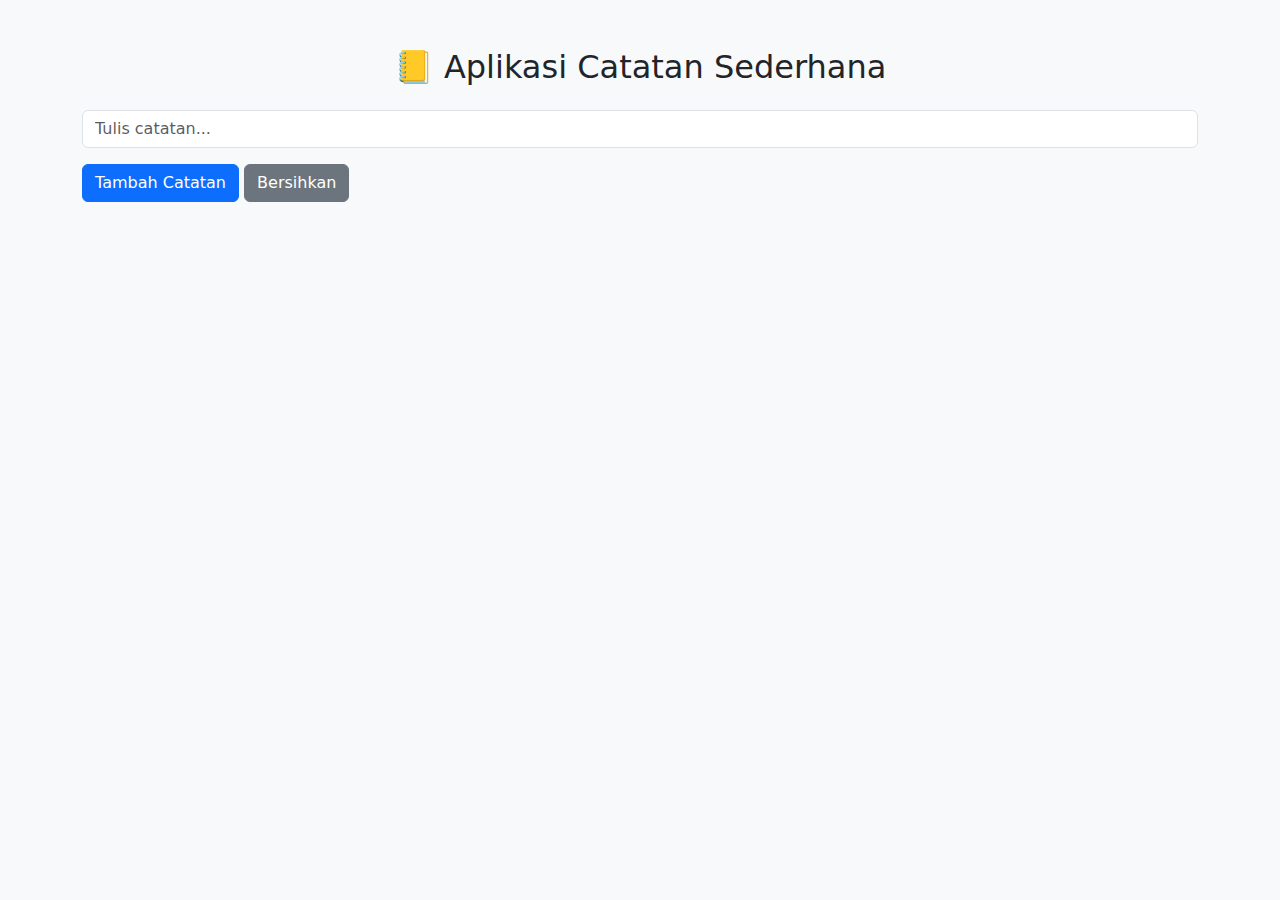
<file: crud-localstorage/index.html>
<!DOCTYPE html>
<html lang="id">
<head>
  <meta charset="UTF-8">
  <meta name="viewport" content="width=device-width, initial-scale=1.0">
  <title>Catatan Sederhana</title>
  <link href="https://cdn.jsdelivr.net/npm/bootstrap@5.3.0/dist/css/bootstrap.min.css" rel="stylesheet">
  <link rel="stylesheet" href="style.css">
</head>
<body>
  <div class="container mt-5">
    <h2 class="text-center mb-4">📒 Aplikasi Catatan Sederhana</h2>

    <div class="mb-3">
      <input type="text" id="noteInput" class="form-control" placeholder="Tulis catatan...">
    </div>
    <div class="mb-3">
      <button class="btn btn-primary" onclick="addNote()">Tambah Catatan</button>
      <button class="btn btn-secondary" onclick="clearForm()">Bersihkan</button>
    </div>

    <ul id="noteList" class="list-group"></ul>
  </div>

  <script src="script.js"></script>
</body>
</html>
</file>
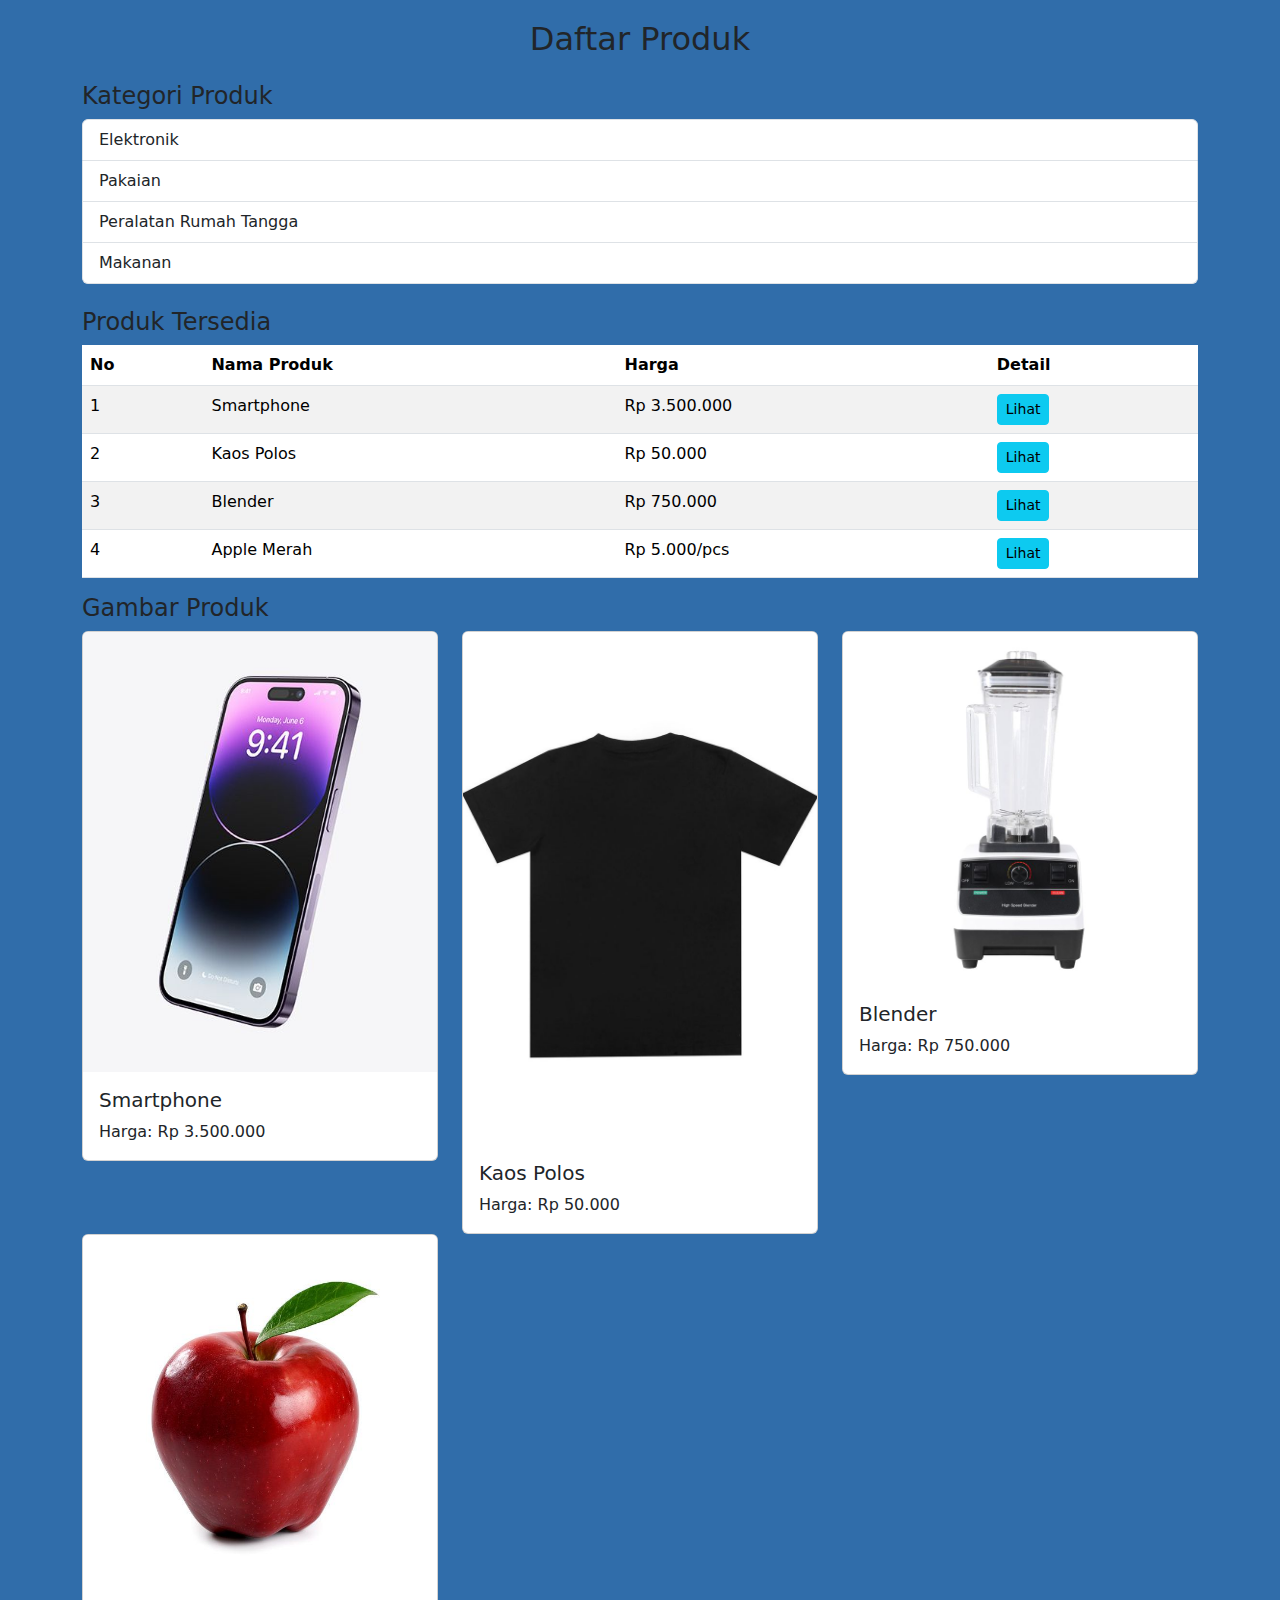
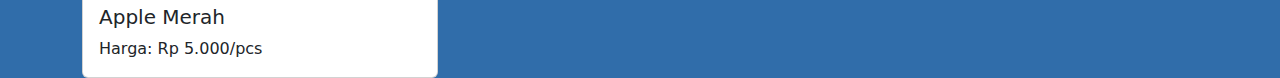
<file: daftar-produk/index.html>
<!DOCTYPE html>
<html lang="id">
<head>
    <meta charset="UTF-8">
    <meta name="viewport" content="width=device-width, initial-scale=1.0">
    <title>Daftar Produk</title>
    <!-- Bootstrap CSS -->
    <link href="https://cdn.jsdelivr.net/npm/bootstrap@5.3.0/dist/css/bootstrap.min.css" rel="stylesheet">
    <!-- CSS Kustom -->
    <style>
        body {
            background-color: #306daa;
        }
        .container {
            margin-top: 20px;
        }
        .product-img {
            max-width: 100%;
            height: auto;
        }
    </style>
</head>
<body>

    <div class="container">
        <h2 class="text-center mb-4">Daftar Produk</h2>

        <!-- List Kategori Produk -->
        <h4>Kategori Produk</h4>
        <ul class="list-group mb-4">
            <li class="list-group-item">Elektronik</li>
            <li class="list-group-item">Pakaian</li>
            <li class="list-group-item">Peralatan Rumah Tangga</li>
            <li class="list-group-item">Makanan</li>
        </ul>

        <!-- Tabel Daftar Produk -->
        <h4>Produk Tersedia</h4>
        <table class="table table-striped">
            <thead>
                <tr>
                    <th>No</th>
                    <th>Nama Produk</th>
                    <th>Harga</th>
                    <th>Detail</th>
                </tr>
            </thead>
            <tbody>
                <tr>
                    <td>1</td>
                    <td>Smartphone</td>
                    <td>Rp 3.500.000</td>
                    <td><button class="btn btn-info btn-sm detail-btn" data-product="Smartphone - Rp 3.500.000">Lihat</button></td>
                </tr>
                <tr>
                    <td>2</td>
                    <td>Kaos Polos</td>
                    <td>Rp 50.000</td>
                    <td><button class="btn btn-info btn-sm detail-btn" data-product="Kaos Polos - Rp 50.000">Lihat</button></td>
                </tr>
                <tr>
                    <td>3</td>
                    <td>Blender</td>
                    <td>Rp 750.000</td>
                    <td><button class="btn btn-info btn-sm detail-btn" data-product="Blender - Rp 750.000">Lihat</button></td>
                </tr>
                <tr>
                    <td>4</td>
                    <td>Apple Merah</td>
                    <td>Rp 5.000/pcs</td>
                    <td><button class="btn btn-info btn-sm detail-btn" data-product="Appl Merah - Rp 5.000/pcs">Lihat</button></td>
                </tr>
            </tbody>
        </table>

        <!-- Gambar Produk -->
        <h4>Gambar Produk</h4>
        <div class="row">
            <div class="col-md-4">
                <div class="card">
                    <img src="smartphone.jpg" class="card-img-top product-img" alt="Smartphone">
                    <div class="card-body">
                        <h5 class="card-title">Smartphone</h5>
                        <p class="card-text">Harga: Rp 3.500.000</p>
                    </div>
                </div>
            </div>
            <div class="col-md-4">
                <div class="card">
                    <img src="kaos.jpg" class="card-img-top product-img" alt="Kaos Polos">
                    <div class="card-body">
                        <h5 class="card-title">Kaos Polos</h5>
                        <p class="card-text">Harga: Rp 50.000</p>
                    </div>
                </div>
            </div>
            <div class="col-md-4">
                <div class="card">
                    <img src="blender.jpg" class="card-img-top product-img" alt="Blender">
                    <div class="card-body">
                        <h5 class="card-title">Blender</h5>
                        <p class="card-text">Harga: Rp 750.000</p>
                    </div>
                </div>
            </div>
            <div class="col-md-4">
                <div class="card">
                    <img src="apple.jpg" class="card-img-top product-img" alt="Blender">
                    <div class="card-body">
                        <h5 class="card-title">Apple Merah</h5>
                        <p class="card-text">Harga: Rp 5.000/pcs</p>
                    </div>
                </div>
            </div>
        </div>
    </div>

    <!-- Bootstrap JS -->
    <script src="https://cdn.jsdelivr.net/npm/bootstrap@5.3.0/dist/js/bootstrap.bundle.min.js"></script>
    <!-- JavaScript untuk tombol detail -->
    <script>
        document.querySelectorAll(".detail-btn").forEach(button => {
            button.addEventListener("click", function() {
                alert("Detail Produk: " + this.getAttribute("data-product"));
            });
        });
    </script>

</body>
</html>
</file>
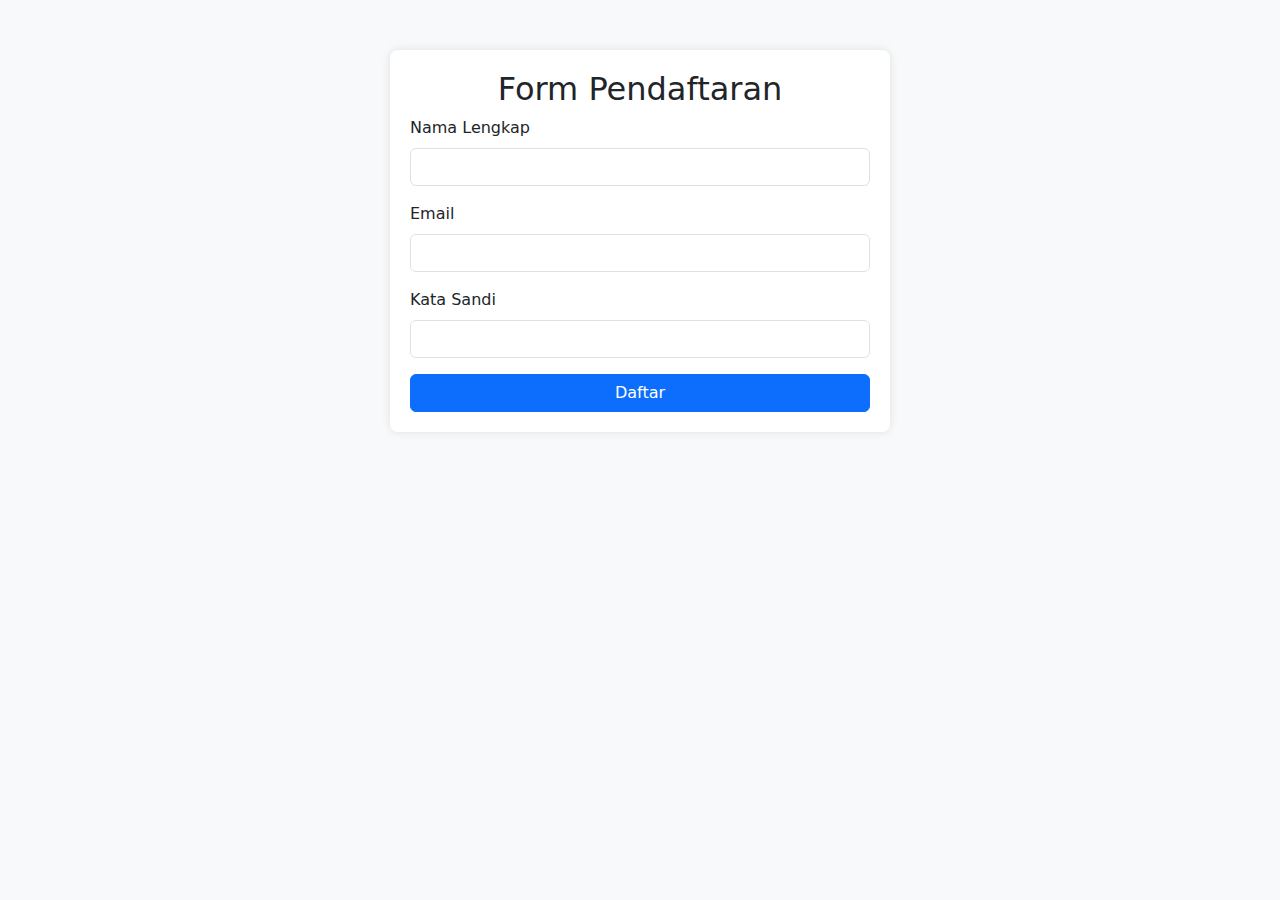
<file: form-pendaftaran/index.html>
<!DOCTYPE html>
<html lang="id">
<head>
    <meta charset="UTF-8">
    <meta name="viewport" content="width=device-width, initial-scale=1.0">
    <title>Form Pendaftaran</title>
    <!-- Bootstrap CSS -->
    <link href="https://cdn.jsdelivr.net/npm/bootstrap@5.3.0/dist/css/bootstrap.min.css" rel="stylesheet">
    <!-- CSS Kustom -->
    <style>
        body {
            background-color: #f8f9fa;
        }
        .container {
            max-width: 500px;
            margin-top: 50px;
            background: white;
            padding: 20px;
            border-radius: 8px;
            box-shadow: 0 0 10px rgba(0, 0, 0, 0.1);
        }
    </style>
</head>
<body>

    <div class="container">
        <h2 class="text-center">Form Pendaftaran</h2>
        <form id="registrationForm">
            <div class="mb-3">
                <label for="name" class="form-label">Nama Lengkap</label>
                <input type="text" class="form-control" id="name" required>
                <small class="text-danger" id="nameError"></small>
            </div>
            <div class="mb-3">
                <label for="email" class="form-label">Email</label>
                <input type="email" class="form-control" id="email" required>
                <small class="text-danger" id="emailError"></small>
            </div>
            <div class="mb-3">
                <label for="password" class="form-label">Kata Sandi</label>
                <input type="password" class="form-control" id="password" required>
                <small class="text-danger" id="passwordError"></small>
            </div>
            <button type="submit" class="btn btn-primary w-100">Daftar</button>
        </form>
    </div>

    <!-- Bootstrap JS -->
    <script src="https://cdn.jsdelivr.net/npm/bootstrap@5.3.0/dist/js/bootstrap.bundle.min.js"></script>
    <!-- JavaScript -->
    <script>
        document.getElementById("registrationForm").addEventListener("submit", function(event) {
            event.preventDefault(); // Mencegah form dikirim langsung
            let isValid = true;

            // Validasi Nama
            let name = document.getElementById("name").value;
            if (name.length < 3) {
                document.getElementById("nameError").innerText = "Nama harus minimal 3 karakter.";
                isValid = false;
            } else {
                document.getElementById("nameError").innerText = "";
            }

            // Validasi Email
            let email = document.getElementById("email").value;
            let emailPattern = /^[a-zA-Z0-9._%+-]+@[a-zA-Z0-9.-]+\.[a-zA-Z]{2,}$/;
            if (!emailPattern.test(email)) {
                document.getElementById("emailError").innerText = "Email tidak valid.";
                isValid = false;
            } else {
                document.getElementById("emailError").innerText = "";
            }

            // Validasi Password
            let password = document.getElementById("password").value;
            if (password.length < 6) {
                document.getElementById("passwordError").innerText = "Kata sandi minimal 6 karakter.";
                isValid = false;
            } else {
                document.getElementById("passwordError").innerText = "";
            }

            // Jika semua validasi berhasil
            if (isValid) {
                alert("Pendaftaran berhasil!");
            }
        });
    </script>

</body>
</html>
</file>
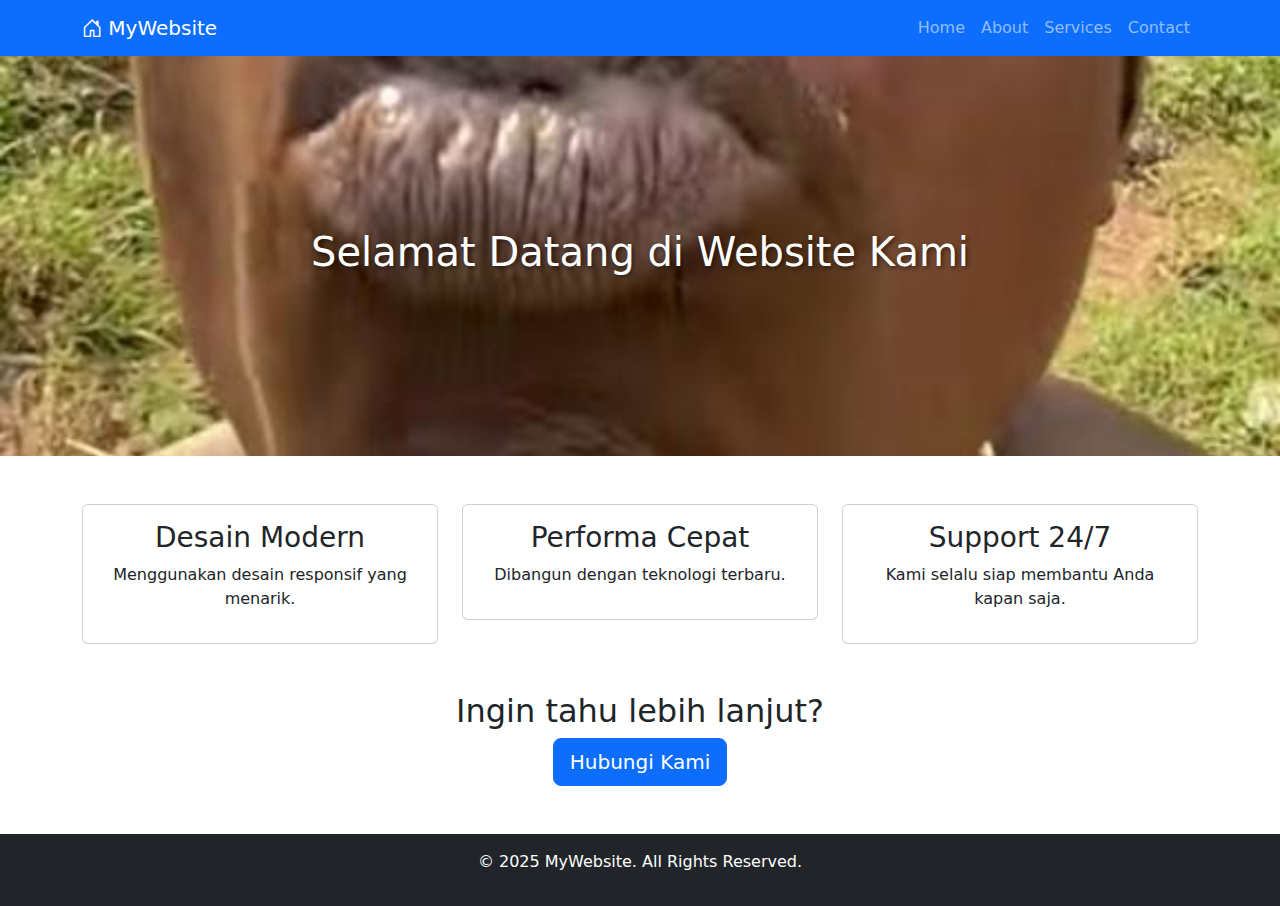
<file: loading-page-bootstrap/index.html>
<!DOCTYPE html>
<html lang="id">
<head>
    <meta charset="UTF-8">
    <meta name="viewport" content="width=device-width, initial-scale=1.0">
    <title>Landing Page Sederhana</title>
    <link rel="stylesheet" href="https://cdn.jsdelivr.net/npm/bootstrap-icons/font/bootstrap-icons.css">
    <!-- Tambahkan Bootstrap CDN -->
    <link href="https://cdn.jsdelivr.net/npm/bootstrap@5.3.0/dist/css/bootstrap.min.css" rel="stylesheet">
    <style>
        /* Tambahan CSS untuk mempercantik tampilan */
        .hero {
            background: url('hero.jpg') no-repeat center center/cover;
            height: 400px;
            display: flex;
            justify-content: center;
            align-items: center;
            color: white;
            text-shadow: 2px 2px 4px rgba(0, 0, 0, 0.5);
        }
        .btn:hover {
            transform: scale(1.1);
            transition: 0.3s;
        }
    </style>
</head>
<body>

    <!-- Navbar -->
    <nav class="navbar navbar-expand-lg navbar-dark bg-primary">
        <div class="container">
            <a class="navbar-brand" href="#"><i class="bi bi-house-door"></i> MyWebsite</a>
            <button class="navbar-toggler" type="button" data-bs-toggle="collapse" data-bs-target="#navbarNav">
                <span class="navbar-toggler-icon"></span>
            </button>
            <div class="collapse navbar-collapse" id="navbarNav">
                <ul class="navbar-nav ms-auto">
                    <li class="nav-item"><a class="nav-link" href="#">Home</a></li>
                    <li class="nav-item"><a class="nav-link" href="#">About</a></li>
                    <li class="nav-item"><a class="nav-link" href="#">Services</a></li>
                    <li class="nav-item"><a class="nav-link" href="#">Contact</a></li>
                </ul>
            </div>
        </div>
    </nav>

    <!-- Hero Section -->
    <div class="hero text-center">
        <h1>Selamat Datang di Website Kami</h1>
    </div>

    <!-- Layanan -->
    <section class="container my-5">
        <div class="row text-center">
            <div class="col-md-4">
                <div class="card p-3">
                    <h3>Desain Modern</h3>
                    <p>Menggunakan desain responsif yang menarik.</p>
                </div>
            </div>
            <div class="col-md-4">
                <div class="card p-3">
                    <h3>Performa Cepat</h3>
                    <p>Dibangun dengan teknologi terbaru.</p>
                </div>
            </div>
            <div class="col-md-4">
                <div class="card p-3">
                    <h3>Support 24/7</h3>
                    <p>Kami selalu siap membantu Anda kapan saja.</p>
                </div>
            </div>
        </div>
    </section>

    <!-- Call to Action -->
    <section class="text-center my-5">
        <h2>Ingin tahu lebih lanjut?</h2>
        <a href="#" class="btn btn-primary btn-lg">Hubungi Kami</a>
    </section>

    <!-- Footer -->
    <footer class="text-center bg-dark text-white py-3">
        <p>&copy; 2025 MyWebsite. All Rights Reserved.</p>
    </footer>

    <!-- Bootstrap JS -->
    <script src="https://cdn.jsdelivr.net/npm/bootstrap@5.3.0/dist/js/bootstrap.bundle.min.js"></script>
</body>
</html>
</file>
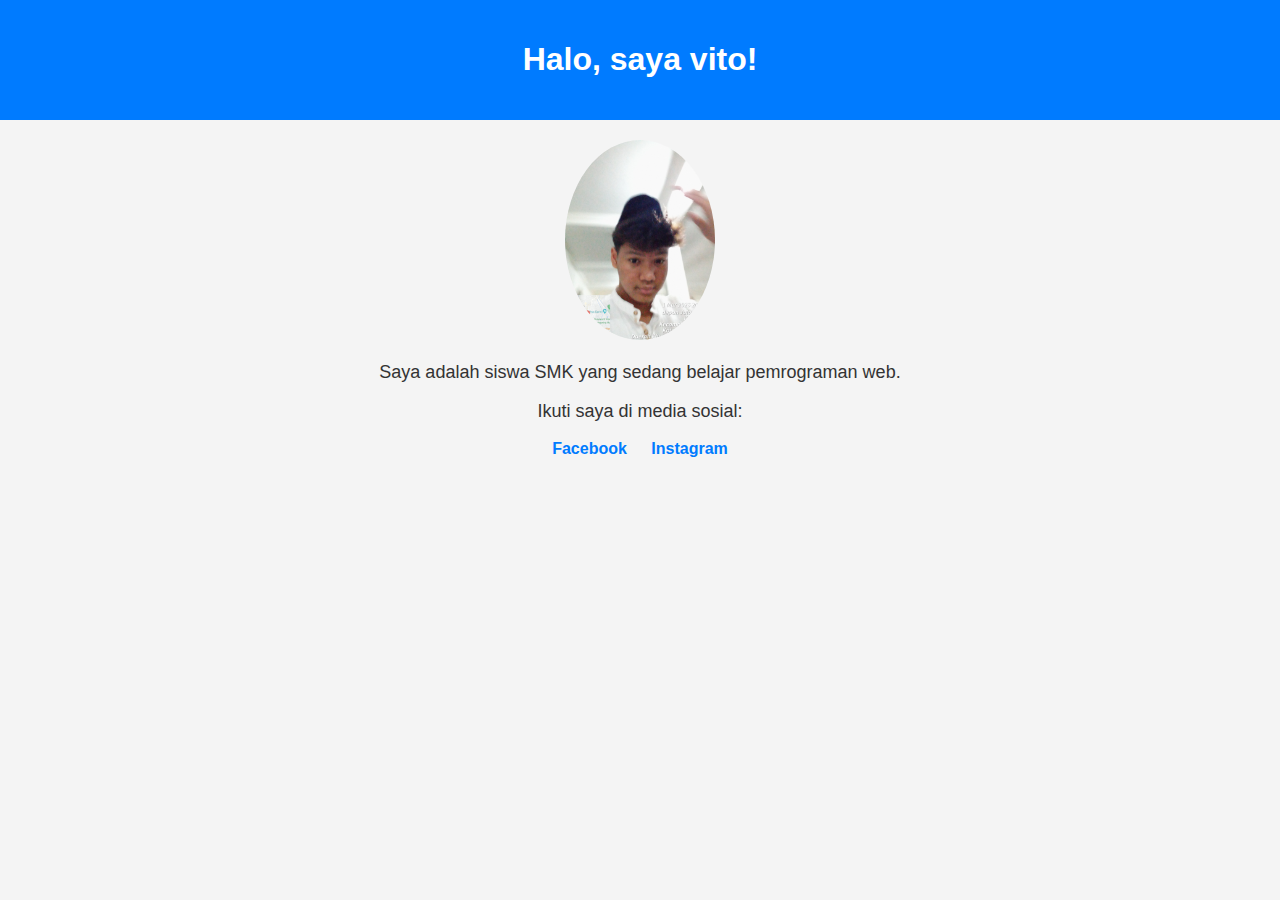
<file: web-profil-2/index.html>
<!DOCTYPE html>
<html lang="id">
<head>
    <meta charset="UTF-8">
    <meta name="viewport" content="width=device-width, initial-scale=1.0">
    <title>Profil Saya</title>
    <link rel="stylesheet" href="style.css">
</head>
<body>
    <header>
        <h1>Halo, saya vito!</h1>
    </header>

    <section class="profile">
        <img src="foto.jpg" alt="Foto Profil">
        <p>Saya adalah siswa SMK yang sedang belajar pemrograman web.</p>
        <p>Ikuti saya di media sosial:</p>
        <ul>
            <li><a href="https://facebook.com" target="_blank">Facebook</a></li>
            <li><a href="https://www.instagram.com/m.alvito75?igsh=b3p6bzk4dDQ4ZWVm" target="_blank">Instagram</a></li>
        </ul>
    </section>
</body>
</html>
</file>
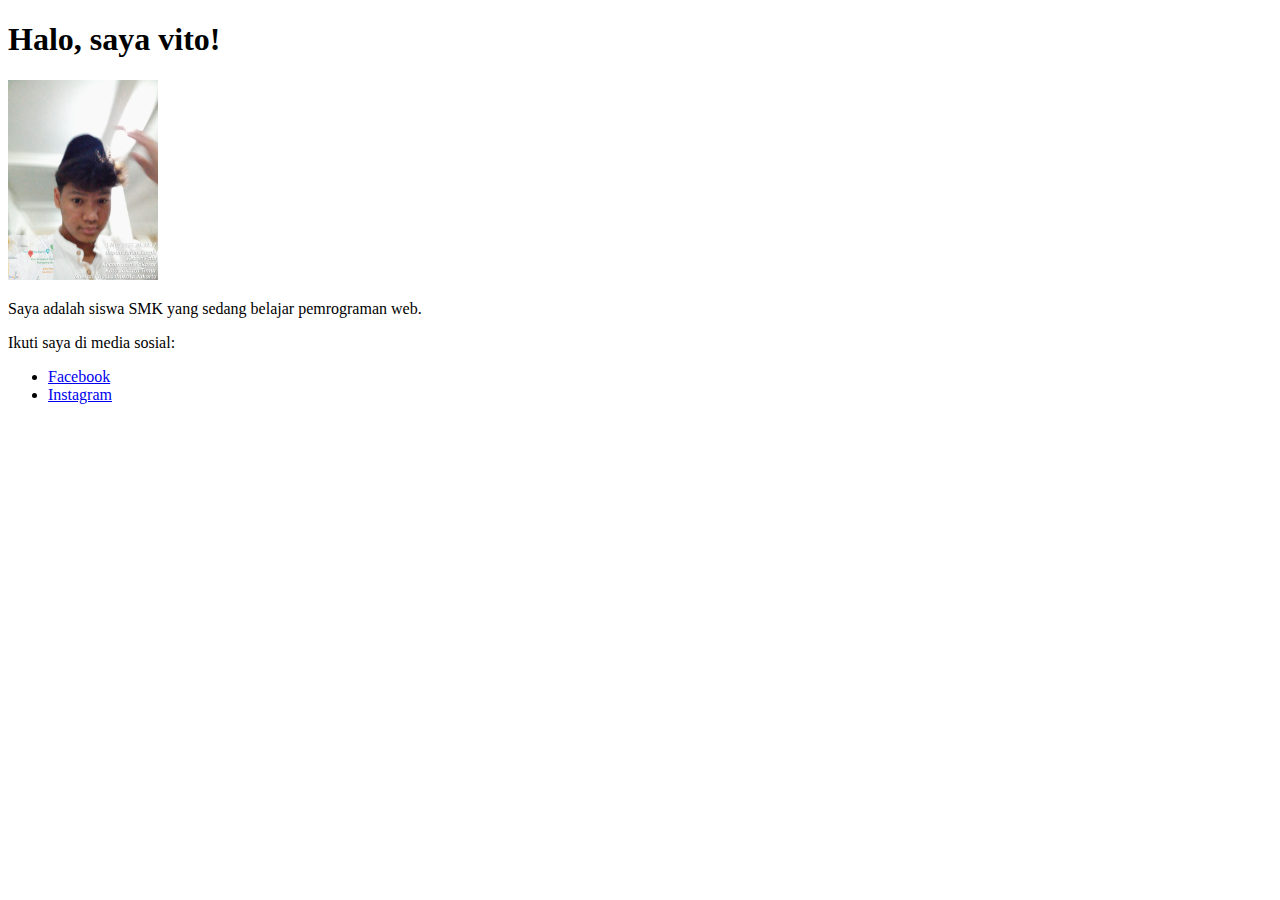
<file: web-profil/index.html>
<!DOCTYPE html>
<html lang="id">
<head>
    <meta charset="UTF-8">
    <meta name="viewport" content="width=device-width, initial-scale=1.0">
    <title>Profil Saya</title>
</head>
<body>
    <header>
        <h1>Halo, saya vito!</h1>
    </header>

    <section>
        <img src="foto.jpg" alt="Foto Profil" width="150">
        <p>Saya adalah siswa SMK yang sedang belajar pemrograman web.</p>
        <p>Ikuti saya di media sosial:</p>
        <ul>
            <li><a href="https://facebook.com" target="_blank">Facebook</a></li>
            <li><a href="https://www.instagram.com/m.alvito75?igsh=b3p6bzk4dDQ4ZWVm" target="_blank">Instagram</a></li>
        </ul>
    </section>
</body>
</html>
</file>
<file: crud-localstorage/style.css>
body {
    background-color: #f8f9fa;
  }
  li span {
    margin-right: 10px;
  }
</file>
<file: web-profil-2/style.css>
body {
    font-family: Arial, sans-serif;
    text-align: center;
    background-color: #f4f4f4;
    margin: 0;
    padding: 0;
}

/* Mengatur tampilan header */
header {
    background-color: #007BFF;
    color: white;
    padding: 20px;
}

/* Mengatur tampilan gambar profil */
.profile img {
    width: 150px;
    border-radius: 50%;
    margin-top: 20px;
}

/* Mengatur tampilan teks dalam profil */
.profile p {
    font-size: 18px;
    color: #333;
}

/* Mengatur tampilan daftar sosial media */
.profile ul {
    list-style: none;
    padding: 0;
}

.profile ul li {
    display: inline;
    margin: 10px;
}

.profile ul li a {
    text-decoration: none;
    color: #007BFF;
    font-weight: bold;
}

.profile ul li a:hover {
    color: #0056b3;
}
</file>
